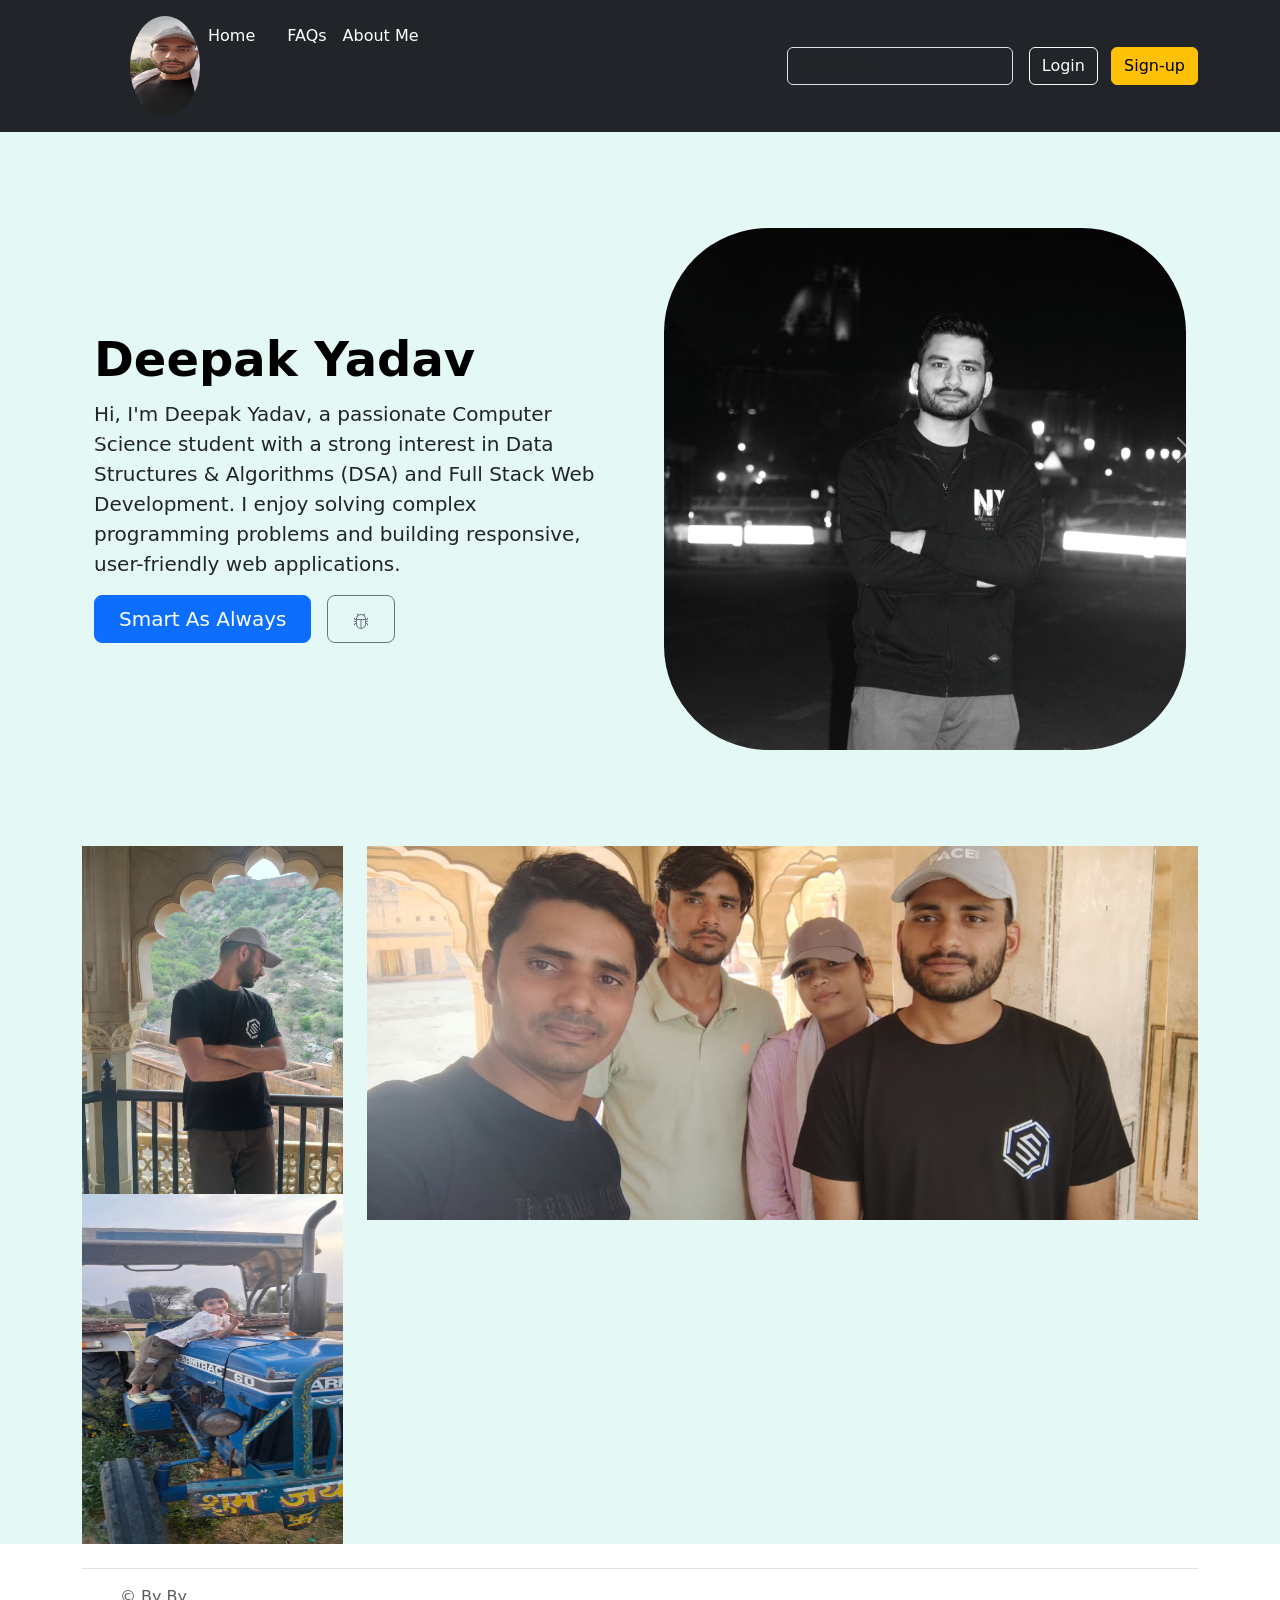
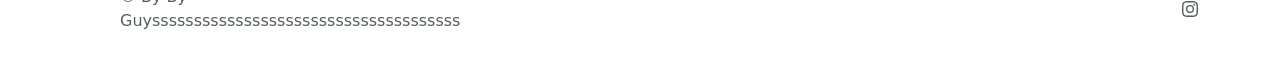
<file: index.html>
<!DOCTYPE html>
<html lang="en">

<head>
    <meta charset="UTF-8">
    <meta name="viewport" content="width=device-width, initial-scale=1.0">
    <title>Deepak.Ydv</title>
    <link rel="stylesheet" href="style.css">
    <link href="https://cdn.jsdelivr.net/npm/bootstrap@5.3.8/dist/css/bootstrap.min.css" rel="stylesheet"
        integrity="sha384-sRIl4kxILFvY47J16cr9ZwB07vP4J8+LH7qKQnuqkuIAvNWLzeN8tE5YBujZqJLB" crossorigin="anonymous">
</head>

<body>
    <header class="p-3 text-bg-dark">
        <div class="container">
            <div class="d-flex flex-wrap align-items-center justify-content-center justify-content-lg-start"> <a
                    href="/" class="d-flex align-items-center mb-2 mb-lg-0 text-white text-decoration-none"> <svg
                        class="bi me-2" width="40" height="32" role="img" aria-label="Bootstrap">
                        <use xlink:href="#bootstrap"></use>
                    </svg> </a>
                <ul class="nav col-12 col-lg-auto me-lg-auto mb-2 justify-content-center mb-md-0">
                    <img class="myimg" src="./Web Images/me only.jpeg" alt="">
                    <li><a href="#" class="nav-link px-2 text-white">Home</a></li>
                    <li><a href="#" class="nav-link px-2 text-white"></a></li>

                    <li><a href="#" class="nav-link px-2 text-white">FAQs</a></li>
                    <li><a href="#" class="nav-link px-2 text-white">About Me</a></li>
                </ul>
                <form class="col-12 col-lg-auto mb-3 mb-lg-0 me-lg-3" role="search"> <input type="search"
                        class="form-control form-control-dark text-bg-dark" placeholder="Search..." aria-label="Search">
                </form>
                <div class="text-end"> <button type="button" class="btn btn-outline-light me-2">Login</button> <button
                        type="button" class="btn btn-warning">Sign-up</button> </div>
            </div>
        </div>
    </header>
    <div class="about">
        <div class="container col-xxl-8 px-4 py-5">
            <div class="row flex-lg-row-reverse align-items-center g-5 py-5 ">
                <div class="col-10 col-sm-8 col-lg-6"> <img src="./Web Images/my.jpeg"
                        class="d-block mx-lg-auto img-fluid" alt="Bootstrap Themes" width="700" height="500"
                        loading="lazy"> </div>
                <div class="col-lg-6">
                    <h1 class="display-5 fw-bold text-body-emphasis lh-1 mb-3">Deepak Yadav</h1>
                    <p class="lead">Hi, I'm Deepak Yadav, a passionate Computer Science student with a strong interest
                        in Data Structures & Algorithms (DSA) and Full Stack Web Development. I enjoy solving complex
                        programming problems and building responsive, user-friendly web applications.</p>
                    <div class="d-grid gap-2 d-md-flex justify-content-md-start"> <button type="button"
                            class="btn btn-primary btn-lg px-4 me-md-2">Smart As Always</button> <button type="button"
                            class="btn btn-outline-secondary btn-lg px-4"><svg xmlns="http://www.w3.org/2000/svg"
                                width="18" height="16" fill="currentColor" class="bi bi-bug" viewBox="0 0 16 16">
                                <path
                                    d="M4.355.522a.5.5 0 0 1 .623.333l.291.956A5 5 0 0 1 8 1c1.007 0 1.946.298 2.731.811l.29-.956a.5.5 0 1 1 .957.29l-.41 1.352A5 5 0 0 1 13 6h.5a.5.5 0 0 0 .5-.5V5a.5.5 0 0 1 1 0v.5A1.5 1.5 0 0 1 13.5 7H13v1h1.5a.5.5 0 0 1 0 1H13v1h.5a1.5 1.5 0 0 1 1.5 1.5v.5a.5.5 0 1 1-1 0v-.5a.5.5 0 0 0-.5-.5H13a5 5 0 0 1-10 0h-.5a.5.5 0 0 0-.5.5v.5a.5.5 0 1 1-1 0v-.5A1.5 1.5 0 0 1 2.5 10H3V9H1.5a.5.5 0 0 1 0-1H3V7h-.5A1.5 1.5 0 0 1 1 5.5V5a.5.5 0 0 1 1 0v.5a.5.5 0 0 0 .5.5H3c0-1.364.547-2.601 1.432-3.503l-.41-1.352a.5.5 0 0 1 .333-.623M4 7v4a4 4 0 0 0 3.5 3.97V7zm4.5 0v7.97A4 4 0 0 0 12 11V7zM12 6a4 4 0 0 0-1.334-2.982A3.98 3.98 0 0 0 8 2a3.98 3.98 0 0 0-2.667 1.018A4 4 0 0 0 4 6z" />
                            </svg></button> </div>
                </div>
            </div>
        </div>


        <div class="container about">
            <div class="ecommerce-gallery vertical" data-mdb-ecommerce-gallery-init>
                <div class="row">
                    <div class="col-4 col-sm-3">
                        <div class="multi-carousel vertical" data-mdb-multi-carousel-init data-mdb-items="3">
                            <div class="multi-carousel-inner">
                                <div class="multi-carousel-item active">
                                    <img src="./Web Images/my_window.jpeg"
                                        data-mdb-img="https://mdbcdn.b-cdn.net/img/Photos/Slides/1.webp"
                                        alt="Table full of spices" class="active w-100" />
                                </div>
                                <div class="multi-carousel-item">
                                    <img src="./Web Images/bhavya.jpeg  "
                                        data-mdb-img="https://mdbcdn.b-cdn.net/img/Photos/Slides/2.webp"
                                        alt="Winter Landscape" class="w-100" height="350px" />
                                </div>


                            </div>
                            <button class="carousel-control-prev" tabindex="0" type="button" data-mdb-slide="prev">
                                <span class="carousel-control-prev-icon" aria-hidden="true"></span>
                            </button>
                            <button class="carousel-control-next" tabindex="0" type="button" data-mdb-slide="next">
                                <span class="carousel-control-next-icon" aria-hidden="true"></span>
                            </button>
                        </div>
                    </div>
                    <div class="col-8 col-sm-9">
                        <div class="lightbox" data-mdb-lightbox-init>
                            <img src="./Web Images/all.jpeg" alt="Table full of spices"
                                class="ecommerce-gallery-main-img active w-100" />
                        </div>
                    </div>
                </div>
            </div>
        </div>
    </div>
    <div class="container">
        <footer class="d-flex flex-wrap justify-content-between align-items-center py-3 my-4 border-top">
            <div class="col-md-4 d-flex align-items-center"> <a href="/"
                    class="mb-3 me-2 mb-md-0 text-body-secondary text-decoration-none lh-1" aria-label="Bootstrap"> <svg
                        class="bi" width="30" height="24" aria-hidden="true">
                        <use xlink:href="#bootstrap"></use>
                    </svg> </a> <span class="mb-3 mb-md-0 text-body-secondary">© By By Guysssssssssssssssssssssssssssssssssssss</span> </div>
            <ul class="nav col-md-4 justify-content-end list-unstyled d-flex">
                <li class="ms-3"><a class="text-body-secondary" href="#" aria-label="Instagram"><svg class="bi"
                            width="24" height="24" aria-hidden="true">
                            <use xlink:href="#instagram"></use>
                        </svg></a></li>
                <li class="ms-3"><a class="text-body-secondary" href="#" aria-label="Facebook"><svg
                            xmlns="http://www.w3.org/2000/svg" width="16" height="16" fill="currentColor"
                            class="bi bi-instagram" viewBox="0 0 16 16">
                            <path
                                d="M8 0C5.829 0 5.556.01 4.703.048 3.85.088 3.269.222 2.76.42a3.9 3.9 0 0 0-1.417.923A3.9 3.9 0 0 0 .42 2.76C.222 3.268.087 3.85.048 4.7.01 5.555 0 5.827 0 8.001c0 2.172.01 2.444.048 3.297.04.852.174 1.433.372 1.942.205.526.478.972.923 1.417.444.445.89.719 1.416.923.51.198 1.09.333 1.942.372C5.555 15.99 5.827 16 8 16s2.444-.01 3.298-.048c.851-.04 1.434-.174 1.943-.372a3.9 3.9 0 0 0 1.416-.923c.445-.445.718-.891.923-1.417.197-.509.332-1.09.372-1.942C15.99 10.445 16 10.173 16 8s-.01-2.445-.048-3.299c-.04-.851-.175-1.433-.372-1.941a3.9 3.9 0 0 0-.923-1.417A3.9 3.9 0 0 0 13.24.42c-.51-.198-1.092-.333-1.943-.372C10.443.01 10.172 0 7.998 0zm-.717 1.442h.718c2.136 0 2.389.007 3.232.046.78.035 1.204.166 1.486.275.373.145.64.319.92.599s.453.546.598.92c.11.281.24.705.275 1.485.039.843.047 1.096.047 3.231s-.008 2.389-.047 3.232c-.035.78-.166 1.203-.275 1.485a2.5 2.5 0 0 1-.599.919c-.28.28-.546.453-.92.598-.28.11-.704.24-1.485.276-.843.038-1.096.047-3.232.047s-2.39-.009-3.233-.047c-.78-.036-1.203-.166-1.485-.276a2.5 2.5 0 0 1-.92-.598 2.5 2.5 0 0 1-.6-.92c-.109-.281-.24-.705-.275-1.485-.038-.843-.046-1.096-.046-3.233s.008-2.388.046-3.231c.036-.78.166-1.204.276-1.486.145-.373.319-.64.599-.92s.546-.453.92-.598c.282-.11.705-.24 1.485-.276.738-.034 1.024-.044 2.515-.045zm4.988 1.328a.96.96 0 1 0 0 1.92.96.96 0 0 0 0-1.92m-4.27 1.122a4.109 4.109 0 1 0 0 8.217 4.109 4.109 0 0 0 0-8.217m0 1.441a2.667 2.667 0 1 1 0 5.334 2.667 2.667 0 0 1 0-5.334" />
                        </svg>
                        <use xlink:href="#facebook"></use>
                        </svg>
                    </a></li>
            </ul>
        </footer>
    </div>
    <script src="https://cdn.jsdelivr.net/npm/bootstrap@5.3.8/dist/js/bootstrap.bundle.min.js"></script>
</body>

</html>
</file>
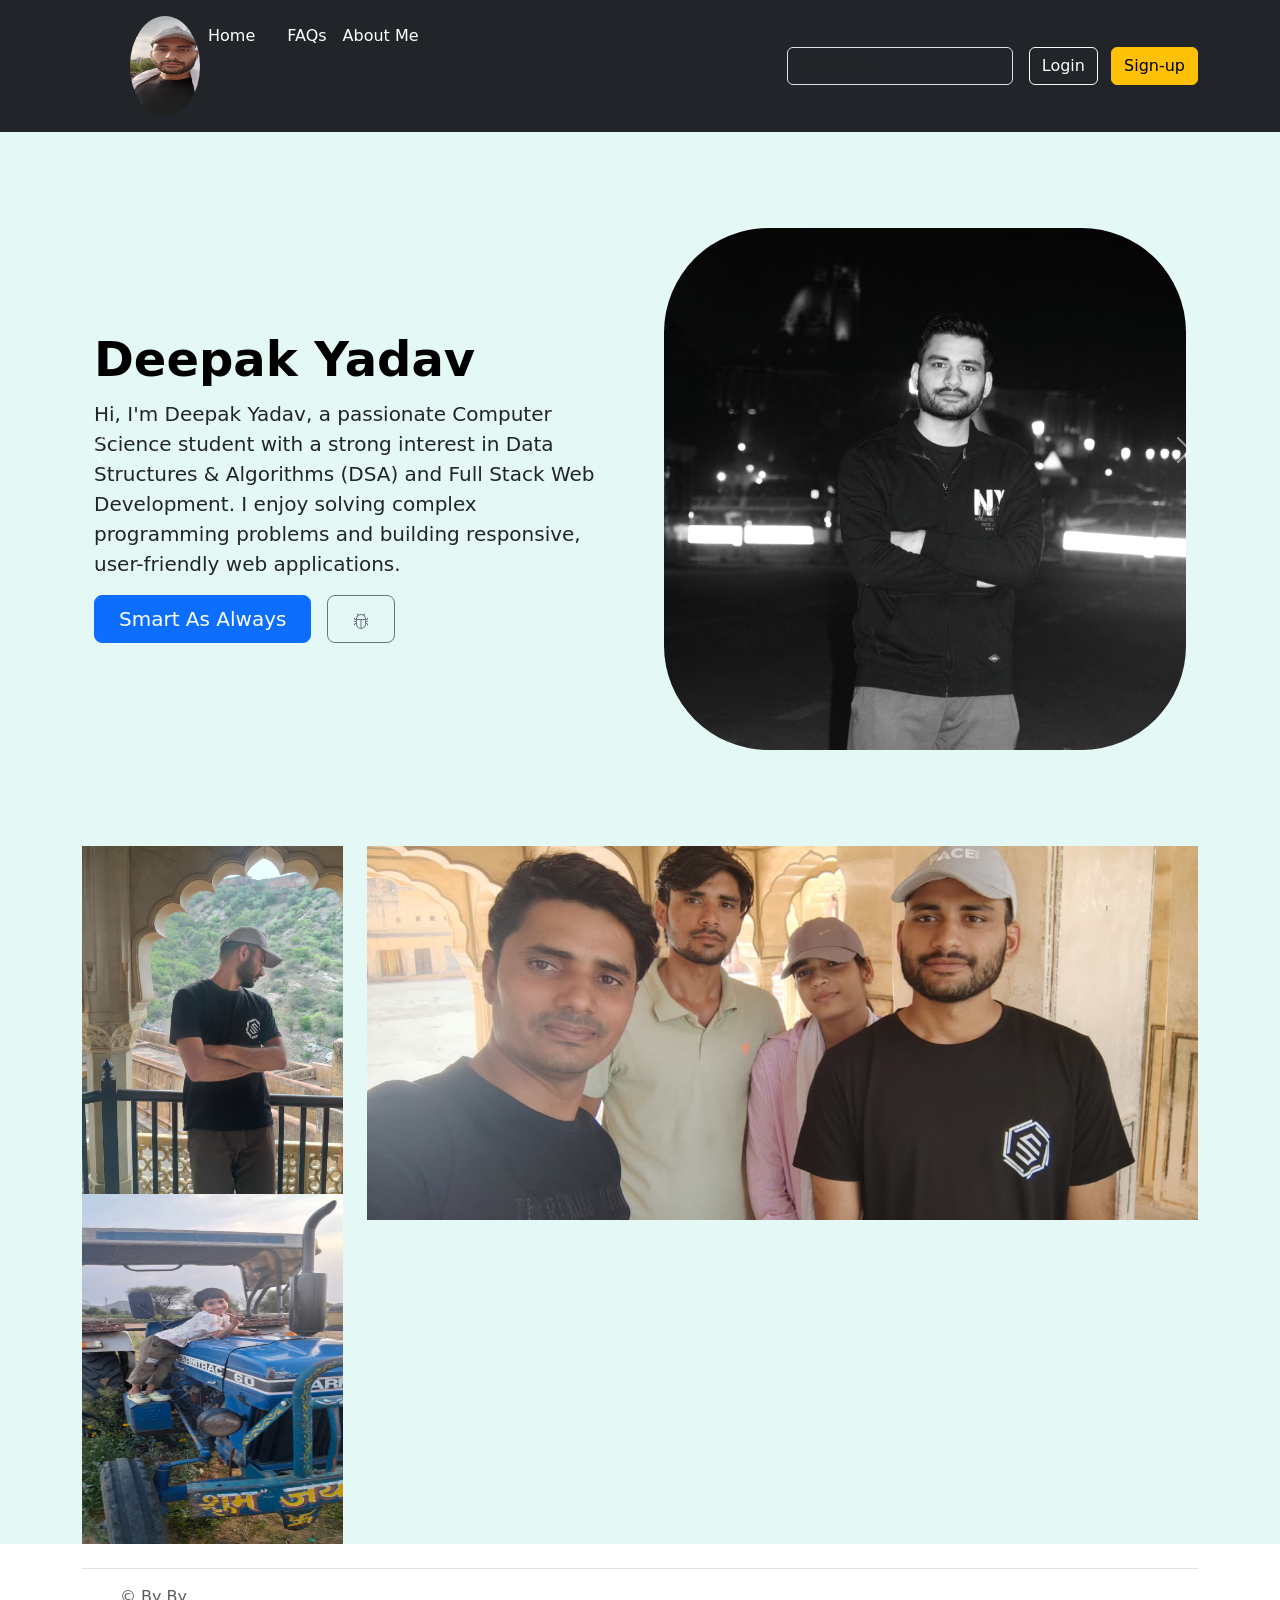
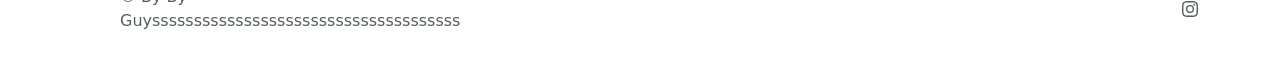
<file: deep.html>
<!DOCTYPE html>
<html lang="en">

<head>
    <meta charset="UTF-8">
    <meta name="viewport" content="width=device-width, initial-scale=1.0">
    <title>Deepak.Ydv</title>
    <link rel="stylesheet" href="style.css">
    <link href="https://cdn.jsdelivr.net/npm/bootstrap@5.3.8/dist/css/bootstrap.min.css" rel="stylesheet"
        integrity="sha384-sRIl4kxILFvY47J16cr9ZwB07vP4J8+LH7qKQnuqkuIAvNWLzeN8tE5YBujZqJLB" crossorigin="anonymous">
</head>

<body>
    <header class="p-3 text-bg-dark">
        <div class="container">
            <div class="d-flex flex-wrap align-items-center justify-content-center justify-content-lg-start"> <a
                    href="/" class="d-flex align-items-center mb-2 mb-lg-0 text-white text-decoration-none"> <svg
                        class="bi me-2" width="40" height="32" role="img" aria-label="Bootstrap">
                        <use xlink:href="#bootstrap"></use>
                    </svg> </a>
                <ul class="nav col-12 col-lg-auto me-lg-auto mb-2 justify-content-center mb-md-0">
                    <img class="myimg" src="./Web Images/me only.jpeg" alt="">
                    <li><a href="#" class="nav-link px-2 text-white">Home</a></li>
                    <li><a href="#" class="nav-link px-2 text-white"></a></li>

                    <li><a href="#" class="nav-link px-2 text-white">FAQs</a></li>
                    <li><a href="#" class="nav-link px-2 text-white">About Me</a></li>
                </ul>
                <form class="col-12 col-lg-auto mb-3 mb-lg-0 me-lg-3" role="search"> <input type="search"
                        class="form-control form-control-dark text-bg-dark" placeholder="Search..." aria-label="Search">
                </form>
                <div class="text-end"> <button type="button" class="btn btn-outline-light me-2">Login</button> <button
                        type="button" class="btn btn-warning">Sign-up</button> </div>
            </div>
        </div>
    </header>
    <div class="about">
        <div class="container col-xxl-8 px-4 py-5">
            <div class="row flex-lg-row-reverse align-items-center g-5 py-5 ">
                <div class="col-10 col-sm-8 col-lg-6"> <img src="./Web Images/my.jpeg"
                        class="d-block mx-lg-auto img-fluid" alt="Bootstrap Themes" width="700" height="500"
                        loading="lazy"> </div>
                <div class="col-lg-6">
                    <h1 class="display-5 fw-bold text-body-emphasis lh-1 mb-3">Deepak Yadav</h1>
                    <p class="lead">Hi, I'm Deepak Yadav, a passionate Computer Science student with a strong interest
                        in Data Structures & Algorithms (DSA) and Full Stack Web Development. I enjoy solving complex
                        programming problems and building responsive, user-friendly web applications.</p>
                    <div class="d-grid gap-2 d-md-flex justify-content-md-start"> <button type="button"
                            class="btn btn-primary btn-lg px-4 me-md-2">Smart As Always</button> <button type="button"
                            class="btn btn-outline-secondary btn-lg px-4"><svg xmlns="http://www.w3.org/2000/svg"
                                width="18" height="16" fill="currentColor" class="bi bi-bug" viewBox="0 0 16 16">
                                <path
                                    d="M4.355.522a.5.5 0 0 1 .623.333l.291.956A5 5 0 0 1 8 1c1.007 0 1.946.298 2.731.811l.29-.956a.5.5 0 1 1 .957.29l-.41 1.352A5 5 0 0 1 13 6h.5a.5.5 0 0 0 .5-.5V5a.5.5 0 0 1 1 0v.5A1.5 1.5 0 0 1 13.5 7H13v1h1.5a.5.5 0 0 1 0 1H13v1h.5a1.5 1.5 0 0 1 1.5 1.5v.5a.5.5 0 1 1-1 0v-.5a.5.5 0 0 0-.5-.5H13a5 5 0 0 1-10 0h-.5a.5.5 0 0 0-.5.5v.5a.5.5 0 1 1-1 0v-.5A1.5 1.5 0 0 1 2.5 10H3V9H1.5a.5.5 0 0 1 0-1H3V7h-.5A1.5 1.5 0 0 1 1 5.5V5a.5.5 0 0 1 1 0v.5a.5.5 0 0 0 .5.5H3c0-1.364.547-2.601 1.432-3.503l-.41-1.352a.5.5 0 0 1 .333-.623M4 7v4a4 4 0 0 0 3.5 3.97V7zm4.5 0v7.97A4 4 0 0 0 12 11V7zM12 6a4 4 0 0 0-1.334-2.982A3.98 3.98 0 0 0 8 2a3.98 3.98 0 0 0-2.667 1.018A4 4 0 0 0 4 6z" />
                            </svg></button> </div>
                </div>
            </div>
        </div>


        <div class="container about">
            <div class="ecommerce-gallery vertical" data-mdb-ecommerce-gallery-init>
                <div class="row">
                    <div class="col-4 col-sm-3">
                        <div class="multi-carousel vertical" data-mdb-multi-carousel-init data-mdb-items="3">
                            <div class="multi-carousel-inner">
                                <div class="multi-carousel-item active">
                                    <img src="./Web Images/my_window.jpeg"
                                        data-mdb-img="https://mdbcdn.b-cdn.net/img/Photos/Slides/1.webp"
                                        alt="Table full of spices" class="active w-100" />
                                </div>
                                <div class="multi-carousel-item">
                                    <img src="./Web Images/bhavya.jpeg  "
                                        data-mdb-img="https://mdbcdn.b-cdn.net/img/Photos/Slides/2.webp"
                                        alt="Winter Landscape" class="w-100" height="350px" />
                                </div>


                            </div>
                            <button class="carousel-control-prev" tabindex="0" type="button" data-mdb-slide="prev">
                                <span class="carousel-control-prev-icon" aria-hidden="true"></span>
                            </button>
                            <button class="carousel-control-next" tabindex="0" type="button" data-mdb-slide="next">
                                <span class="carousel-control-next-icon" aria-hidden="true"></span>
                            </button>
                        </div>
                    </div>
                    <div class="col-8 col-sm-9">
                        <div class="lightbox" data-mdb-lightbox-init>
                            <img src="./Web Images/all.jpeg" alt="Table full of spices"
                                class="ecommerce-gallery-main-img active w-100" />
                        </div>
                    </div>
                </div>
            </div>
        </div>
    </div>
    <div class="container">
        <footer class="d-flex flex-wrap justify-content-between align-items-center py-3 my-4 border-top">
            <div class="col-md-4 d-flex align-items-center"> <a href="/"
                    class="mb-3 me-2 mb-md-0 text-body-secondary text-decoration-none lh-1" aria-label="Bootstrap"> <svg
                        class="bi" width="30" height="24" aria-hidden="true">
                        <use xlink:href="#bootstrap"></use>
                    </svg> </a> <span class="mb-3 mb-md-0 text-body-secondary">© By By Guysssssssssssssssssssssssssssssssssssss</span> </div>
            <ul class="nav col-md-4 justify-content-end list-unstyled d-flex">
                <li class="ms-3"><a class="text-body-secondary" href="#" aria-label="Instagram"><svg class="bi"
                            width="24" height="24" aria-hidden="true">
                            <use xlink:href="#instagram"></use>
                        </svg></a></li>
                <li class="ms-3"><a class="text-body-secondary" href="#" aria-label="Facebook"><svg
                            xmlns="http://www.w3.org/2000/svg" width="16" height="16" fill="currentColor"
                            class="bi bi-instagram" viewBox="0 0 16 16">
                            <path
                                d="M8 0C5.829 0 5.556.01 4.703.048 3.85.088 3.269.222 2.76.42a3.9 3.9 0 0 0-1.417.923A3.9 3.9 0 0 0 .42 2.76C.222 3.268.087 3.85.048 4.7.01 5.555 0 5.827 0 8.001c0 2.172.01 2.444.048 3.297.04.852.174 1.433.372 1.942.205.526.478.972.923 1.417.444.445.89.719 1.416.923.51.198 1.09.333 1.942.372C5.555 15.99 5.827 16 8 16s2.444-.01 3.298-.048c.851-.04 1.434-.174 1.943-.372a3.9 3.9 0 0 0 1.416-.923c.445-.445.718-.891.923-1.417.197-.509.332-1.09.372-1.942C15.99 10.445 16 10.173 16 8s-.01-2.445-.048-3.299c-.04-.851-.175-1.433-.372-1.941a3.9 3.9 0 0 0-.923-1.417A3.9 3.9 0 0 0 13.24.42c-.51-.198-1.092-.333-1.943-.372C10.443.01 10.172 0 7.998 0zm-.717 1.442h.718c2.136 0 2.389.007 3.232.046.78.035 1.204.166 1.486.275.373.145.64.319.92.599s.453.546.598.92c.11.281.24.705.275 1.485.039.843.047 1.096.047 3.231s-.008 2.389-.047 3.232c-.035.78-.166 1.203-.275 1.485a2.5 2.5 0 0 1-.599.919c-.28.28-.546.453-.92.598-.28.11-.704.24-1.485.276-.843.038-1.096.047-3.232.047s-2.39-.009-3.233-.047c-.78-.036-1.203-.166-1.485-.276a2.5 2.5 0 0 1-.92-.598 2.5 2.5 0 0 1-.6-.92c-.109-.281-.24-.705-.275-1.485-.038-.843-.046-1.096-.046-3.233s.008-2.388.046-3.231c.036-.78.166-1.204.276-1.486.145-.373.319-.64.599-.92s.546-.453.92-.598c.282-.11.705-.24 1.485-.276.738-.034 1.024-.044 2.515-.045zm4.988 1.328a.96.96 0 1 0 0 1.92.96.96 0 0 0 0-1.92m-4.27 1.122a4.109 4.109 0 1 0 0 8.217 4.109 4.109 0 0 0 0-8.217m0 1.441a2.667 2.667 0 1 1 0 5.334 2.667 2.667 0 0 1 0-5.334" />
                        </svg>
                        <use xlink:href="#facebook"></use>
                        </svg>
                    </a></li>
            </ul>
        </footer>
    </div>
</body>

</html>
</file>
<file: style.css>
.myimg{
    height: 100px;
   width: 70px;
    border-radius: 50%;
}
.d-block{
    border-radius: 20%;
}
.about{
    background-color: #e4f9f5;
}
</file>
